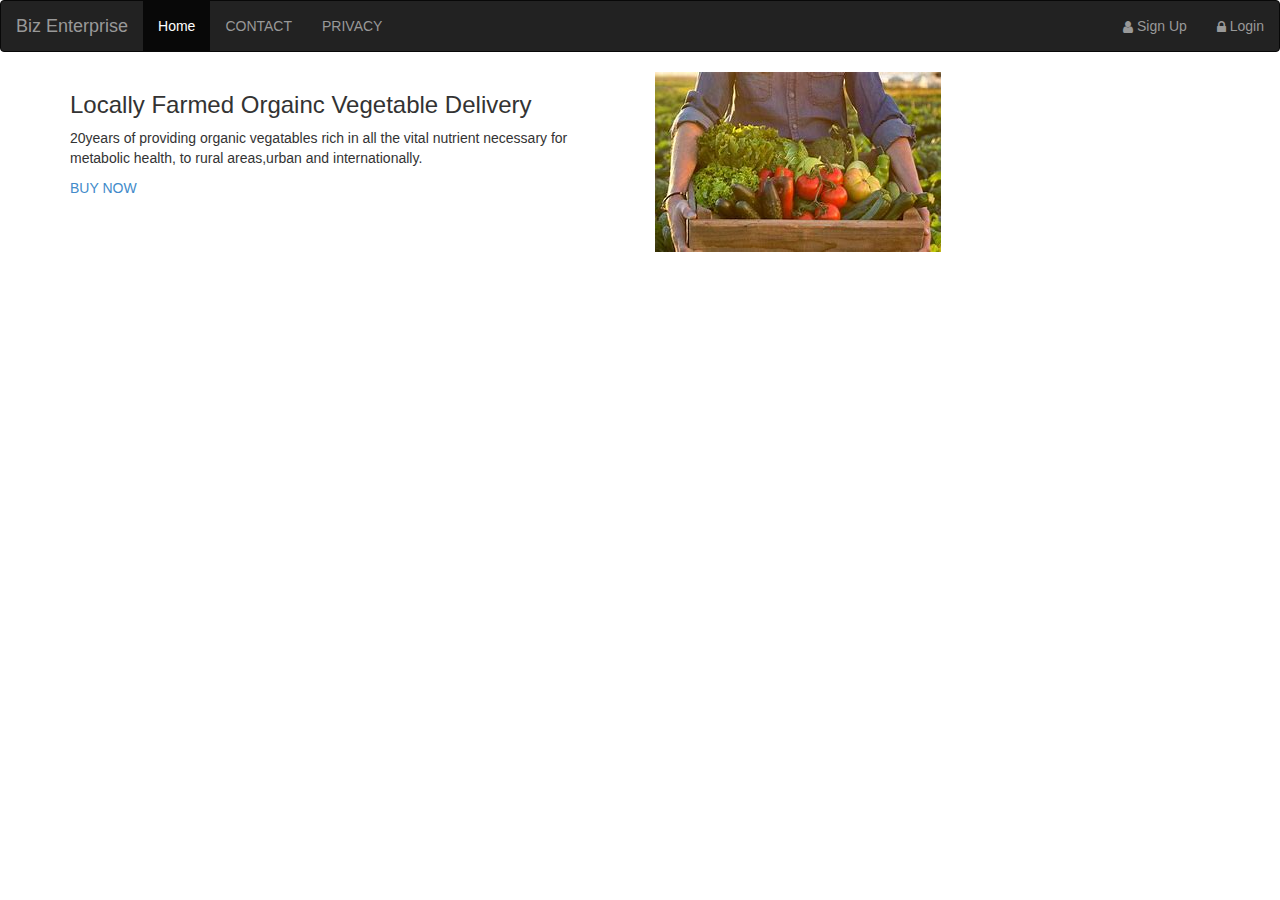
<file: index.html>
﻿<!DOCTYPE html>

<html lang="en" xmlns="http://www.w3.org/1999/xhtml">
<head>
    <meta charset="utf-8" />
    <link href="bootstrap3/css/bootstrap.min.css" type="text/css" rel="stylesheet" />
    <link href="bootstrap3/css/site.css" type="text/css" rel="stylesheet" />
    <link href="bootstrap3/css/font-awesome.min.css" type="text/css" rel="stylesheet" />
    <title>Home | BizPage</title>
  

    
</head>

<body>

    <nav class="navbar navbar-inverse">
        <div class="container-fluid">
            <div class="navbar-header">
                <button type="button" class="navbar-toggle" data-toggle="collapse" data-target="#myNavbar">
                    <span class="icon-bar"></span>
                    <span class="icon-bar"></span>
                    <span class="icon-bar"></span>
                </button>
                <a class="navbar-brand" href="#">Biz Enterprise</a>
            </div>
            <div class="collapse navbar-collapse" id="myNavbar">
                <ul class="nav navbar-nav">
                    <li class="active"><a href="#">Home</a></li>
                    <li><a href="#">CONTACT</a></li>
                    <li><a href="#">PRIVACY</a></li>
                   
                </ul>
                <ul class="nav navbar-nav navbar-right">
                    <li><a href="#"><span class="glyphicon fa fa-user"></span> Sign Up</a></li>
                    <li><a href="#"><span class="glyphicon fa fa-lock"></span> Login</a></li>
                </ul>
            </div>
        </div>
    </nav>
    <div class="container">
        <div class="row">
            <div class="col-md-6 bg-green-card">
                <h3>Locally Farmed Orgainc Vegetable Delivery</h3>
                <p>20years of providing organic vegatables rich in all the vital nutrient necessary for metabolic health, to rural areas,urban and internationally.</p>
                <p><a>BUY NOW</a></p>
            </div>
            <div class="col-md-6 bg-show-banner">
                <img src="bootstrap3/images/veg1.jfif" />
            </div>
        </div>


    </div>





    <script src="bootstrap3/js/jquery.min.js"></script>
    <script src="bootstrap3/js/bootstrap.min.js"></script>

</body>
</html>
</file>
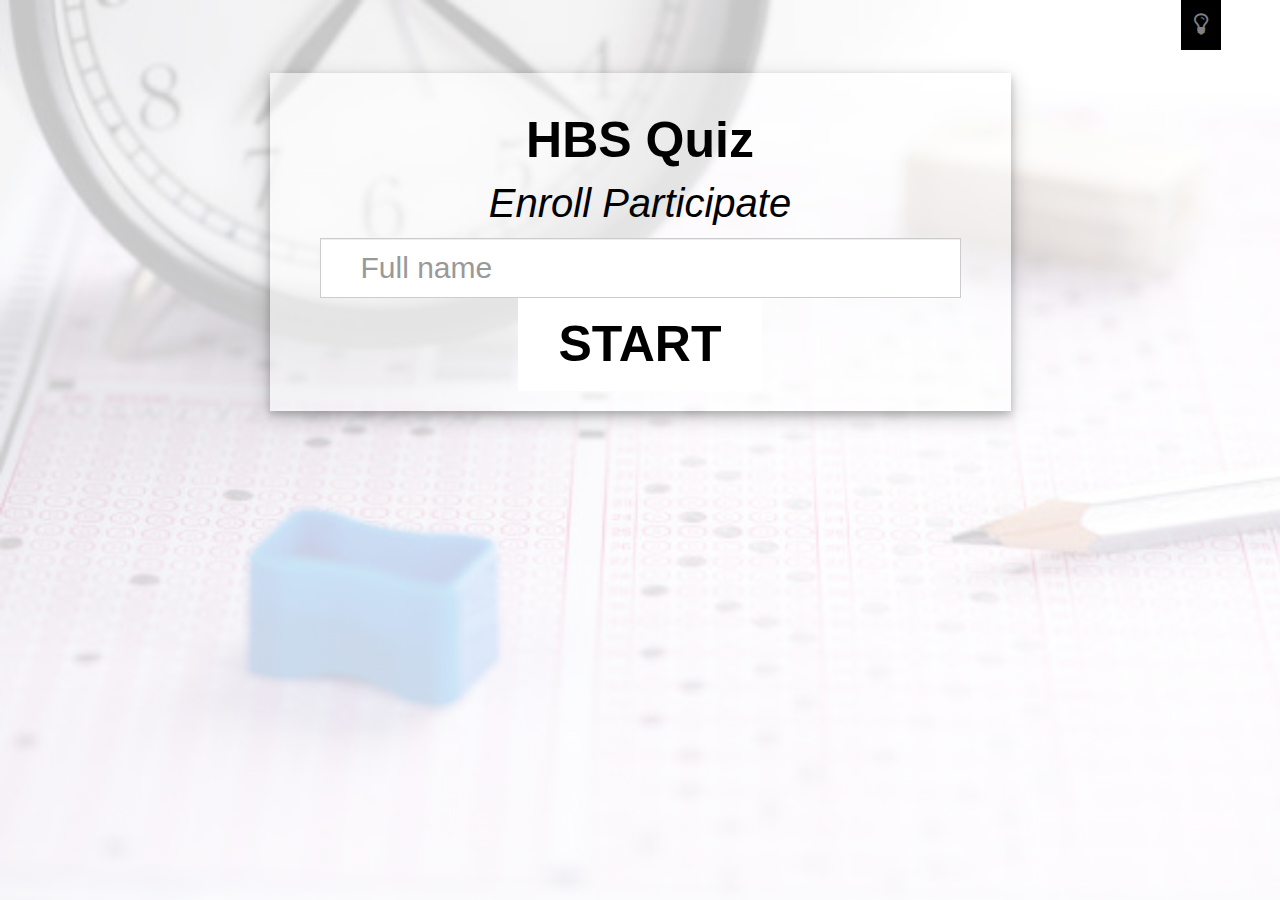
<file: HBSQuiz.html>
﻿<!DOCTYPE html>

<html lang="en" xmlns="http://www.w3.org/1999/xhtml">
<head>
    <meta charset="utf-8" />
    <link href="bootstrap3/css/bootstrap.min.css" type="text/css" rel="stylesheet" />
    <link href="bootstrap3/css/hbs.css" type="text/css" rel="stylesheet" />
    <link href="bootstrap3/css/font-awesome.min.css" type="text/css" rel="stylesheet" />

    <title>Hbs-Yearly Quiz</title>

</head>
<body>
    <div class="container">
        <div class="row">
            <div class="col-md-12">
                <button class="btn btn-dark-light pull-right" onclick="Darkmode();"><i class="fa fa-lightbulb-o"></i></button>
            </div>
        </div>
        

        
            <div class="container">
                <div class="row">
                    <div class="col-md-12 main-card text-center slow-show">

                        <h3 >HBS <span>Quiz</span></h3>
                       
                        <p>Enroll Participate</p>
                        <span id="errormsg"></span>
                        <input type="text" class="form-control" id="fullname" placeholder="Full name"/>
                        <a class="btn btn-light" onclick="ValidateAccess();">Start</a>

                    </div>
                </div>
            </div>

       

    </div>





    <script src="bootstrap3/js/jquery.min.js"></script>
    <script src="bootstrap3/js/bootstrap.min.js"></script>
    <script src="bootstrap3/js/Quiz.js"></script>
</body>
</html>
</file>
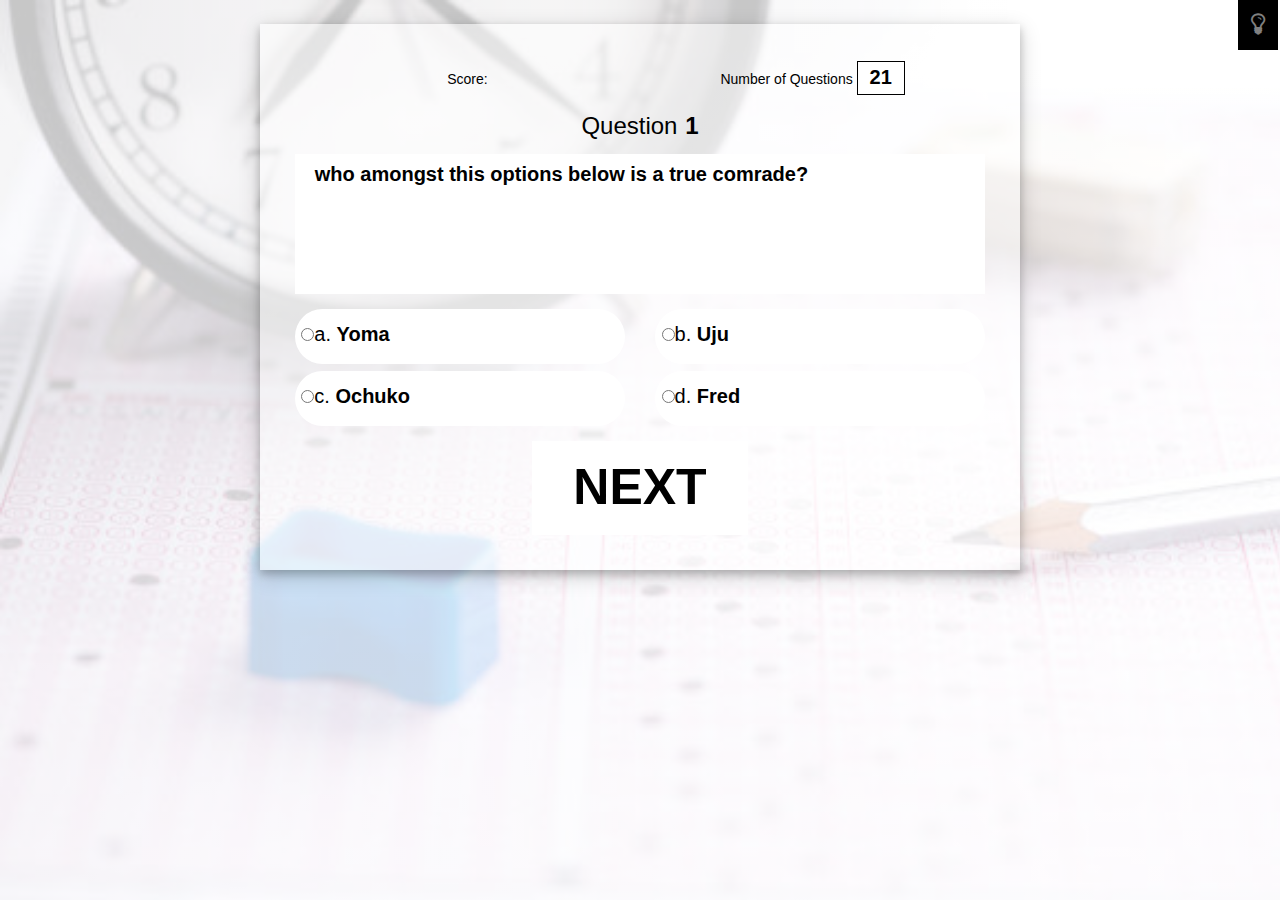
<file: Quizs.html>
﻿<!DOCTYPE html>

<html lang="en" xmlns="http://www.w3.org/1999/xhtml">
<head>
    <meta charset="utf-8" />
    <link href="bootstrap3/css/bootstrap.min.css" type="text/css" rel="stylesheet" />
    <link href="bootstrap3/css/hbs.css" type="text/css" rel="stylesheet" />
    <link href="bootstrap3/css/font-awesome.min.css" type="text/css" rel="stylesheet" />
    <title>Question-Form</title>
</head>
<body onload="LoadQuestions();">
    <div class="container-fluid">
        <div class="col-md-12">
            <button class="btn btn-dark-light pull-right" onclick="Darkmode();"><i class="fa fa-lightbulb-o"></i></button>
        </div>


        <div class="container">
            <div class="row">
                <div class="col-md-12 main-card text-center slow-show">
                    <h4 class="text-center h2" id="UserName">Jojo</h4>
                    <div class="row">
                        <div class="col-md-6 pull-left" >
                            <span>Score:</span>
                            <span id="TotalScore" class="label label-light">0</span>



                        </div>
                        <div class="col-md-6 pull-right">
                            <span>Number of Questions</span>
                            <span id="TotalQNo" class="label label-light"></span>



                        </div>
                        <div class="row">
                            <div class="col-md-12">
                                   <div class="form-group">
                                       <label class="h3">Question</label>&nbsp;&nbsp;<span id="QNo" class="h3"><b>1</b></span>
                                      
                                   <textarea rows="6" readonly id="Question"></textarea>
                                    </div>
                                
                               <div class="form-group">
                                   <div class="row">
                                       <div class="col-md-6">
                                           
                                           <div class="option">
                                               <input type="radio" name="option" value="A" id="optionA" onclick="CollectAns(this.value);" />a.
                                               <label  for="optionA" id="optionAvalue"></label>
                                           </div>

                                       </div>
                                       <div class="col-md-6">
                                           <div class="option">
                                               <input type="radio" name="option" id="optionB" onclick="CollectAns(this.value)" value="B"/>b.
                                               <label  for="optionB" id="optionBvalue"></label>
                                           </div>
                                       </div>
                                   </div>
                                   <div class="row"style="margin-top:1%;">
                                       <div class="col-md-6" >
                                           <div class="option">
                                               <input type="radio" name="option" id="optionC" onclick="CollectAns(this.value)" value="C" />c.
                                               <label  for="optionC"id="optionCvalue"></label>
                                           </div>

                                       </div>
                                       <div class="col-md-6">
                                           <div class="option">
                                               <input type="radio" name="option" id="optionD" onclick="CollectAns(this.value)" value="D" />d.
                                               <label  for="optionD" id="optionDvalue"></label>
                                           </div>
                                       </div>
                                      


                                       </div>
                                   </div>

                                <div class="form-group">
                                    <button class="btn btn-light" onclick="LoadQuestions();">NEXT</button>
                               </div>



                        </div>

                    </div>
                    
                </div>
            </div>
        </div>
            </div>


    </div>







    <script src="bootstrap3/js/jquery.min.js"></script>
    <script src="bootstrap3/js/bootstrap.min.js"></script>
    <script src="bootstrap3/js/Quiz.js"></script>

</body>
</html>
</file>
<file: bootstrap3/css/site.css>
﻿.bg{
    background-color:darkgreen;
    color:#ffffff;
    padding:5rem 2rem;
}
.b-green-card h3{
    font-size:5rem;
}
.b-green-card p{
    font-size:2rem;
    color:#ffffff;
}
.b-green-card P>a{
    border:2px solid #ffffff;
    padding:1rem 1rem;
    color:#ffffff;
    cursor:pointer;
}
</file>
<file: bootstrap3/css/hbs.css>
﻿body {
    background-image: linear-gradient(to bottom, rgba(255,255,255, 0.781), 
    rgba(255, 255, 255, 0.801)), url("../images/quiztime.jpg")!important;
    background-size: cover;
    height:100vh;
    background-repeat:no-repeat;
    font-family:'Segoe UI', Tahoma, Geneva, Verdana, sans-serif;
}

.btn{
    border-radius:0;

}
.btn:focus{
    outline:none;
}

.btn-dark-light{
    background-color:black;
    color:#808080;
    margin-right:-1%;
    font-size:2.5rem;
    font-weight:bolder;
}
.main-card {
    max-width: 65%;
    margin: 2% auto;
    line-height:50px;
    box-shadow: 0 4px 8px 0 rgba(0, 0, 0, 0.2), 0 6px 20px 0 rgba(0, 0, 0, 0.19);
    background-color: rgba(255, 255, 255, 0.50);
    /*background-color: red;*/
   color:black;
    padding: 2rem 5rem;
}
.main-card h3{
    font-size:5rem;
    font-weight:bolder;
}
.main-card p{
    font-size:4rem;
    font-style:italic;
}
.main-card .btn{
    font-size:5rem;
    padding:1rem 4rem;
    font-weight:bolder;
    text-transform:uppercase;

}
.main-card .form-control{
    padding:2rem 4rem;
    font-size:3rem;
    height:60px;
    border-radius:0;
}
.main-card .form-control:focus{
    box-shadow:none;
    border:2px solid black;
}
.btn-light{
    background-color:#fff;
    color:black;

}
.slow-show{
    transition:2s;
}
.label {

    border-radius:0;
}
.label-light {
    font-size: 2rem;
    background-color: #fff;
    color: black !important;
    border: 1px solid black;
}
.option {
    border-radius: 10rem;
    background-color: #fff;
    text-align: left;
    padding-left: 2%;
    font-size: 2rem;
}
textarea {
    resize: none;
    width: 100%;
    border: none;
    line-height:20px;
    padding:1rem 2rem;
    font-size:2rem;
    font-weight:bold;
    
}
textarea:focus{
    outline:none;
  
}






/*darkmode style*/
.dark-bg {
    background-image: linear-gradient(to bottom, rgba(000,000,000, 0.781), rgba(000, 000,000, 0.801)), url("../images/quiztime.jpg") !important;
}
.main-card-dark {
    box-shadow: 0 4px 8px 0 rgba(255, 255, 255, 0.2), 0 6px 20px 0 rgba(255, 255, 255, 0.19);
    background-color: rgba(000, 000, 000, 0.50);
    color:white;
}
.main-card-dark .btn-light{
    background-color:rgba(000, 000, 000, 0.50);
    color:white;
    border:1px solid white;
}
.main-card-dark span{
    color:#000;

}
.main-card-dark textarea{
    background-color:#000;
    color:#fff;
    border:2px solid white;
    }





/*Media Queries*/


@media only screen and (max-width: 768px){
    .main-card{
        max-width:100%;
    }
    .main-card p {
        font-size: 2.5rem;
    }
}
@media only screen and (max-width: 900px){
    .main-card{
        max-width:100%;
    }
}
</file>
